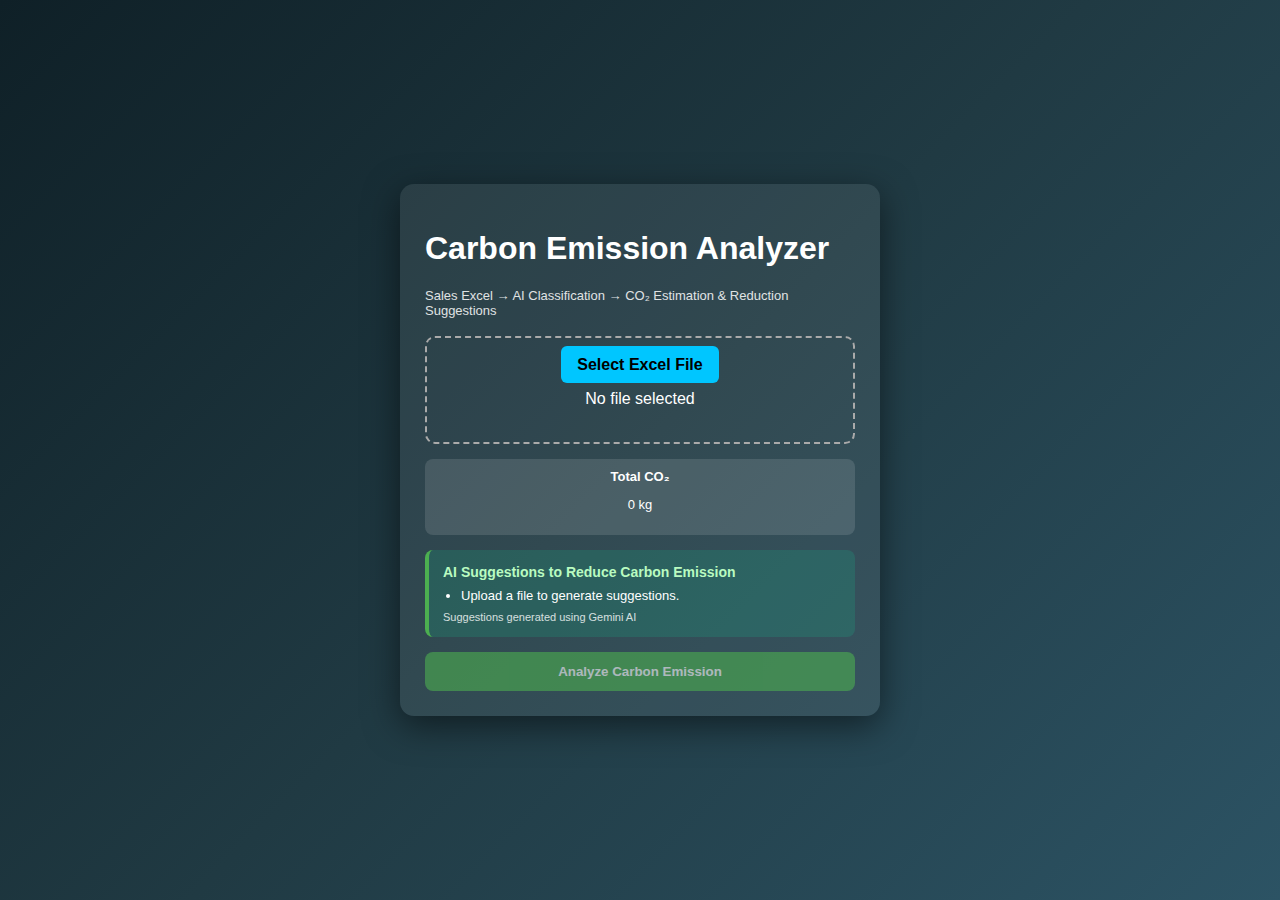
<file: index.html>
<!DOCTYPE html>
<html lang="en">
<head>
    <meta charset="UTF-8">
    <title>Carbon Emission Analyzer</title>
    <link rel="stylesheet" href="style.css">
</head>
<body>

<div class="container">

    <h1>Carbon Emission Analyzer</h1>
    <p class="subtitle">
        Sales Excel → AI Classification → CO₂ Estimation & Reduction Suggestions
    </p>

    <!-- File Upload -->
    <div class="upload-box">
        <label for="fileInput" class="upload-btn">Select Excel File</label>
        <input type="file" id="fileInput" accept=".csv,.xls,.xlsx" hidden>
        <p id="fileName">No file selected</p>
    </div>

    <!-- Total Emission -->
    <div class="card-container">
        <div class="card">
            <strong>Total CO₂</strong>
            <p id="totalEmission">0 kg</p>
        </div>
    </div>

    <!-- AI Suggestions -->
    <div class="llm-box">
        <h3>AI Suggestions to Reduce Carbon Emission</h3>
        <ul id="suggestionList">
            <li>Upload a file to generate suggestions.</li>
        </ul>
        <span class="llm-note">
            Suggestions generated using Gemini AI
        </span>
    </div>

    <button class="analyze-btn" disabled>
        Analyze Carbon Emission
    </button>

</div>

<script src="app.js"></script>
</body>
</html>
</file>
<file: style.css>
* {
    box-sizing: border-box;
    font-family: Arial, Helvetica, sans-serif;
}

body {
    background: linear-gradient(135deg, #0f2027, #203a43, #2c5364);
    color: #fff;
    height: 100vh;
    margin: 0;
    display: flex;
    justify-content: center;
    align-items: center;
}

.container {
    width: 480px;
    background: rgba(255,255,255,0.08);
    padding: 25px;
    border-radius: 14px;
    box-shadow: 0 10px 35px rgba(0,0,0,0.5);
}

.subtitle {
    font-size: 13px;
    opacity: 0.85;
    margin-bottom: 18px;
}

.upload-box {
    border: 2px dashed #aaa;
    padding: 18px;
    border-radius: 10px;
    text-align: center;
    margin-bottom: 15px;
}

.upload-btn {
    background: #00c6ff;
    padding: 10px 16px;
    color: #000;
    border-radius: 6px;
    cursor: pointer;
    font-weight: bold;
}

.form-group {
    margin-bottom: 12px;
}

.form-group label {
    font-size: 13px;
}

select, textarea {
    width: 100%;
    margin-top: 6px;
    padding: 8px;
    border-radius: 6px;
    border: none;
}

textarea {
    resize: none;
    height: 60px;
}

.toggle-group {
    display: flex;
    justify-content: space-between;
    align-items: center;
    margin: 12px 0;
}

.switch {
    position: relative;
    width: 42px;
    height: 22px;
}

.switch input {
    display: none;
}

.slider {
    position: absolute;
    background: #aaa;
    border-radius: 22px;
    width: 100%;
    height: 100%;
    cursor: pointer;
}

.slider::before {
    content: "";
    position: absolute;
    width: 18px;
    height: 18px;
    background: #fff;
    border-radius: 50%;
    top: 2px;
    left: 2px;
}

input:checked + .slider {
    background: #4caf50;
}

input:checked + .slider::before {
    transform: translateX(20px);
}

.progress-container {
    margin: 15px 0;
}

.progress-bar {
    height: 6px;
    width: 70%;
    background: linear-gradient(90deg, #00c6ff, #4caf50);
    border-radius: 4px;
}

.card-container {
    display: flex;
    gap: 8px;
    margin-bottom: 15px;
}

.card {
    flex: 1;
    background: rgba(255,255,255,0.12);
    padding: 10px;
    border-radius: 8px;
    text-align: center;
    font-size: 13px;
}

.analyze-btn {
    width: 100%;
    padding: 12px;
    border-radius: 8px;
    border: none;
    background: #4caf50;
    color: white;
    font-weight: bold;
    opacity: 0.6;
}
.llm-box {
    background: rgba(0, 255, 170, 0.12);
    border-left: 4px solid #4caf50;
    padding: 14px;
    border-radius: 8px;
    margin-bottom: 15px;
}

.llm-box h3 {
    margin: 0 0 8px;
    font-size: 14px;
    color: #b9fbc0;
}

.llm-box ul {
    padding-left: 18px;
    margin: 0;
    font-size: 13px;
}

.llm-box li {
    margin-bottom: 6px;
}

.llm-note {
    display: block;
    margin-top: 8px;
    font-size: 11px;
    opacity: 0.8;
}
</file>
